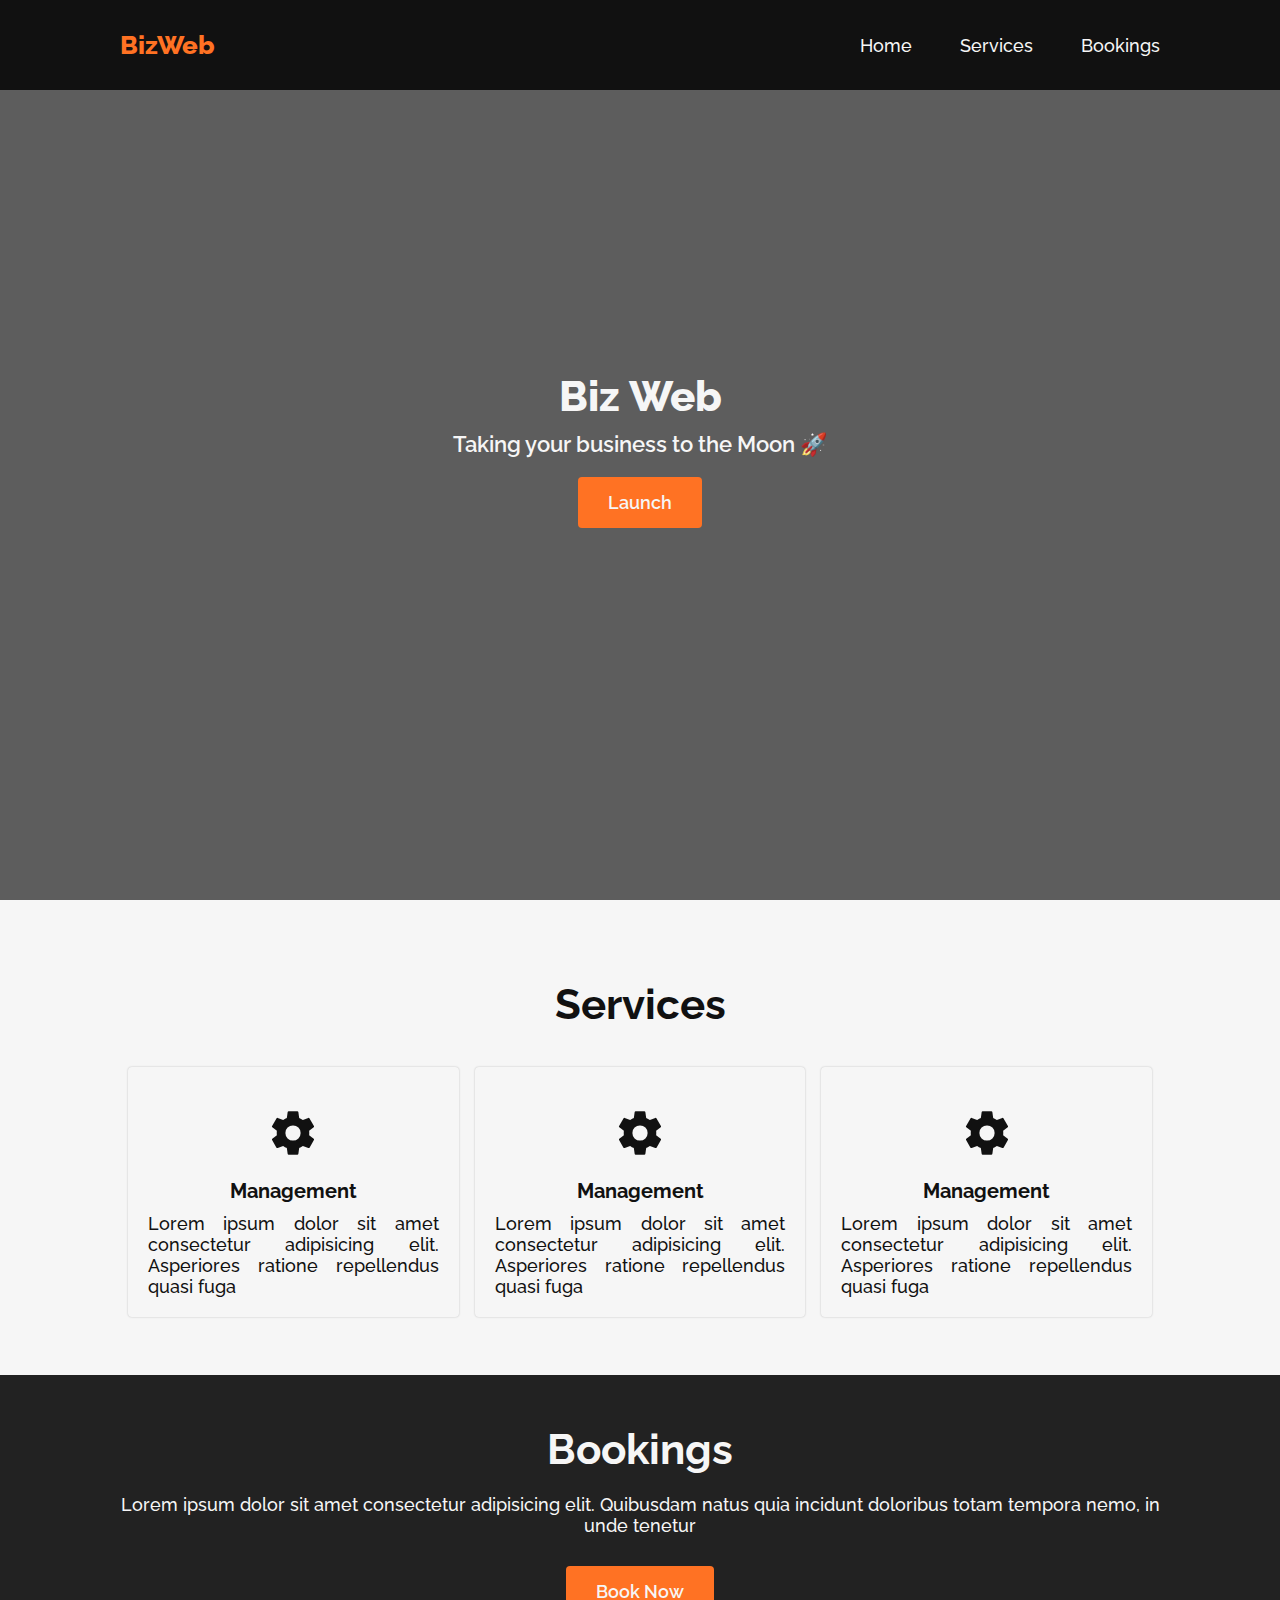
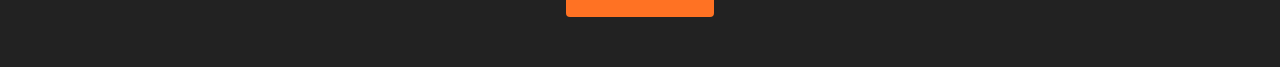
<file: Day 3/bizWeb/index.html>
<!DOCTYPE html>
<html lang="en">

<head>
    <meta charset="UTF-8">
    <meta http-equiv="X-UA-Compatible" content="IE=edge">
    <meta name="viewport" content="width=device-width, initial-scale=1.0">
    <link rel="preconnect" href="https://fonts.gstatic.com">
    <link href="https://fonts.googleapis.com/css2?family=Raleway:wght@300;400;500;600;700;800&display=swap"
        rel="stylesheet">
    <link href="https://fonts.googleapis.com/icon?family=Material+Icons" rel="stylesheet">
    <link rel="stylesheet" href="style.css">
    <title>Biz Web</title>
</head>

<body>
    <!-- Navbar Starts -->
    <nav class="navbar">
        <div class="logo">
            <a href="#home">
                BizWeb
            </a>
        </div>
        <div class="navLinks">
            <ul>
                <a class="navLink" href="#home">
                    <li>Home</li>
                </a>
                <a class="navLink" href="#services">
                    <li>Services</li>
                </a>
                <a class="navLink" href="#bookings">
                    <li>Bookings</li>
                </a>
            </ul>
        </div>
        <div class="burger">
            <i class="material-icons">menu</i>
        </div>
    </nav>
    <!-- Navbars Ends -->

    <!-- Hero Section Starts -->
    <section class="hero" id="home">
        <div class="overlay">
            <h1 class="title">
                Biz Web
            </h1>
            <p class="text">Taking your business to the Moon 🚀</p>
            <a href="#services" class="btn">Launch</a>
        </div>
    </section>
    <!-- Hero Section Ends -->

    <!-- Services Section Starts -->
    <section class="services section" id="services">
        <h2 class="title">Services</h2>
        <div class="cardRow">
            <div class="card">
                <div class="cardIcon">
                    <span class="material-icons">
                        settings
                    </span>
                </div>
                <div class="cardTitle">
                    Management
                </div>
                <div class="cardContent">
                    Lorem ipsum dolor sit amet consectetur adipisicing elit. Asperiores ratione repellendus quasi fuga
                </div>
            </div>
            <div class="card">
                <div class="cardIcon">
                    <span class="material-icons">
                        settings
                    </span>
                </div>
                <div class="cardTitle">
                    Management
                </div>
                <div class="cardContent">
                    Lorem ipsum dolor sit amet consectetur adipisicing elit. Asperiores ratione repellendus quasi fuga
                </div>
            </div>
            <div class="card">
                <div class="cardIcon">
                    <span class="material-icons">
                        settings
                    </span>
                </div>
                <div class="cardTitle">
                    Management
                </div>
                <div class="cardContent">
                    Lorem ipsum dolor sit amet consectetur adipisicing elit. Asperiores ratione repellendus quasi fuga
                </div>
            </div>

        </div>
    </section>
    <!-- Services Section Ends -->

    <!-- Bookings Section Starts -->
    <section class="bookings section" id="bookings">
        <h2 class="title">
            Bookings
        </h2>
        <p class="text">Lorem ipsum dolor sit amet consectetur adipisicing elit. Quibusdam natus quia incidunt doloribus
            totam tempora nemo, in unde tenetur
        </p>
        <a href="#" class="btn">Book Now</a>
    </section>
    <!-- Bookings Section Ends -->
    <script src="app.js"></script>
</body>

</html>
</file>
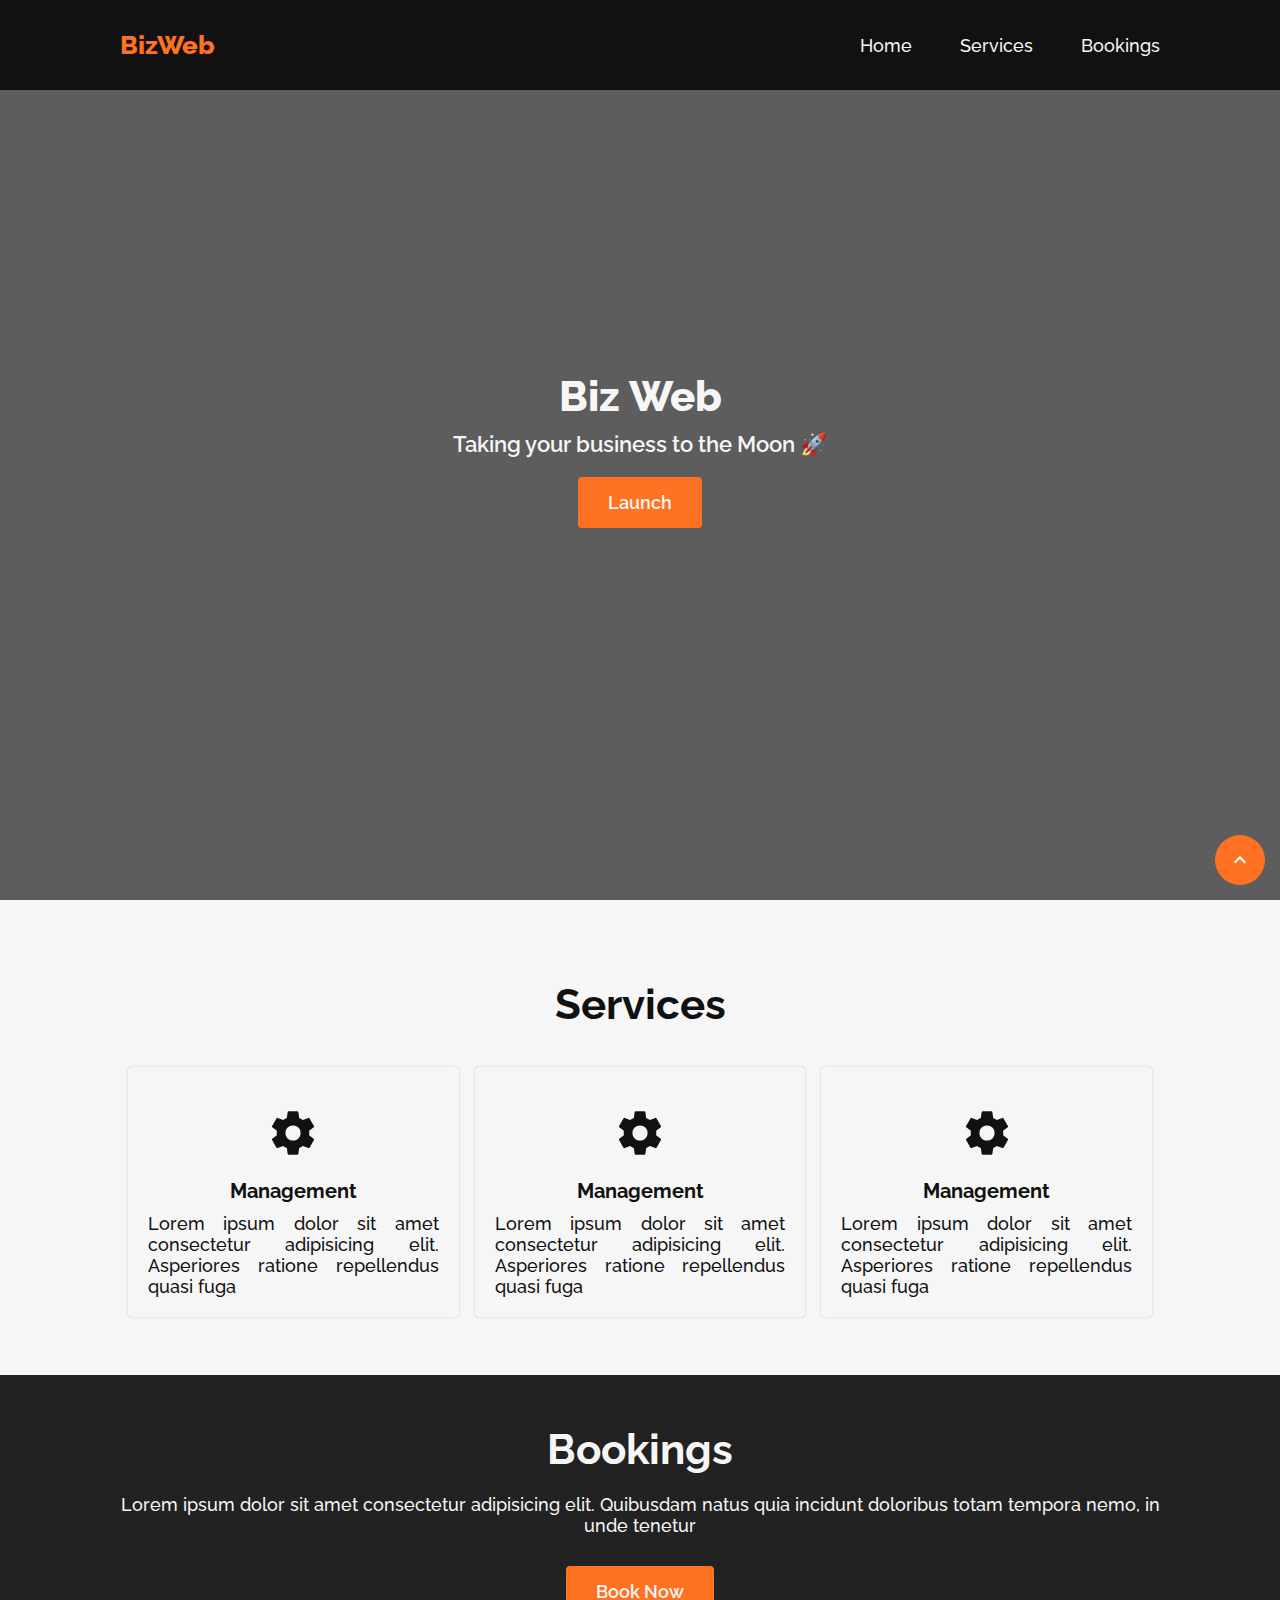
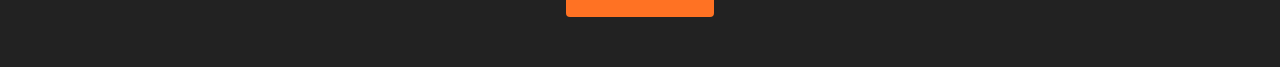
<file: Day 4/bizWeb/index.html>
<!DOCTYPE html>
<html lang="en">

<head>
    <meta charset="UTF-8">
    <meta http-equiv="X-UA-Compatible" content="IE=edge">
    <meta name="viewport" content="width=device-width, initial-scale=1.0">
    <link rel="preconnect" href="https://fonts.gstatic.com">
    <link href="https://fonts.googleapis.com/css2?family=Raleway:wght@300;400;500;600;700;800&display=swap"
        rel="stylesheet">
    <link href="https://fonts.googleapis.com/icon?family=Material+Icons" rel="stylesheet">
    <link rel="stylesheet" href="style.css">
    <title>Biz Web</title>
</head>

<body>
    <!-- Navbar Starts -->
    <nav class="navbar">
        <div class="logo">
            <a href="#home">
                BizWeb
            </a>
        </div>
        <div class="navLinks">
            <ul>
                <a class="navLink" href="#home">
                    <li>Home</li>
                </a>
                <a class="navLink" href="#services">
                    <li>Services</li>
                </a>
                <a class="navLink" href="#bookings">
                    <li>Bookings</li>
                </a>
            </ul>
        </div>
        <div class="burger">
            <i class="material-icons">menu</i>
        </div>
    </nav>
    <!-- Navbars Ends -->

    <!-- Hero Section Starts -->
    <section class="hero" id="home">
        <div class="overlay">
            <h1 class="title">
                Biz Web
            </h1>
            <p class="text">Taking your business to the Moon 🚀</p>
            <a href="#services" class="btn">Launch</a>
        </div>
    </section>
    <!-- Hero Section Ends -->

    <!-- Services Section Starts -->
    <section class="services section" id="services">
        <h2 class="title">Services</h2>
        <div class="cardRow">
            <div class="card">
                <div class="cardIcon">
                    <span class="material-icons">
                        settings
                    </span>
                </div>
                <div class="cardTitle">
                    Management
                </div>
                <div class="cardContent">
                    Lorem ipsum dolor sit amet consectetur adipisicing elit. Asperiores ratione repellendus quasi fuga
                </div>
            </div>
            <div class="card">
                <div class="cardIcon">
                    <span class="material-icons">
                        settings
                    </span>
                </div>
                <div class="cardTitle">
                    Management
                </div>
                <div class="cardContent">
                    Lorem ipsum dolor sit amet consectetur adipisicing elit. Asperiores ratione repellendus quasi fuga
                </div>
            </div>
            <div class="card">
                <div class="cardIcon">
                    <span class="material-icons">
                        settings
                    </span>
                </div>
                <div class="cardTitle">
                    Management
                </div>
                <div class="cardContent">
                    Lorem ipsum dolor sit amet consectetur adipisicing elit. Asperiores ratione repellendus quasi fuga
                </div>
            </div>

        </div>
    </section>
    <!-- Services Section Ends -->

    <!-- Bookings Section Starts -->
    <section class="bookings section" id="bookings">
        <h2 class="title">
            Bookings
        </h2>
        <p class="text">Lorem ipsum dolor sit amet consectetur adipisicing elit. Quibusdam natus quia incidunt doloribus
            totam tempora nemo, in unde tenetur
        </p>
        <a href="#" class="btn">Book Now</a>
    </section>
    <!-- Bookings Section Ends -->
    <!-- Scroll to top Button Starts -->
    <div class="scrBtn">
        <span class="material-icons">
            expand_less
        </span>
    </div>
    <!-- Scroll to top Button Ends -->
    <script src="app.js"></script>
</body>

</html>
</file>
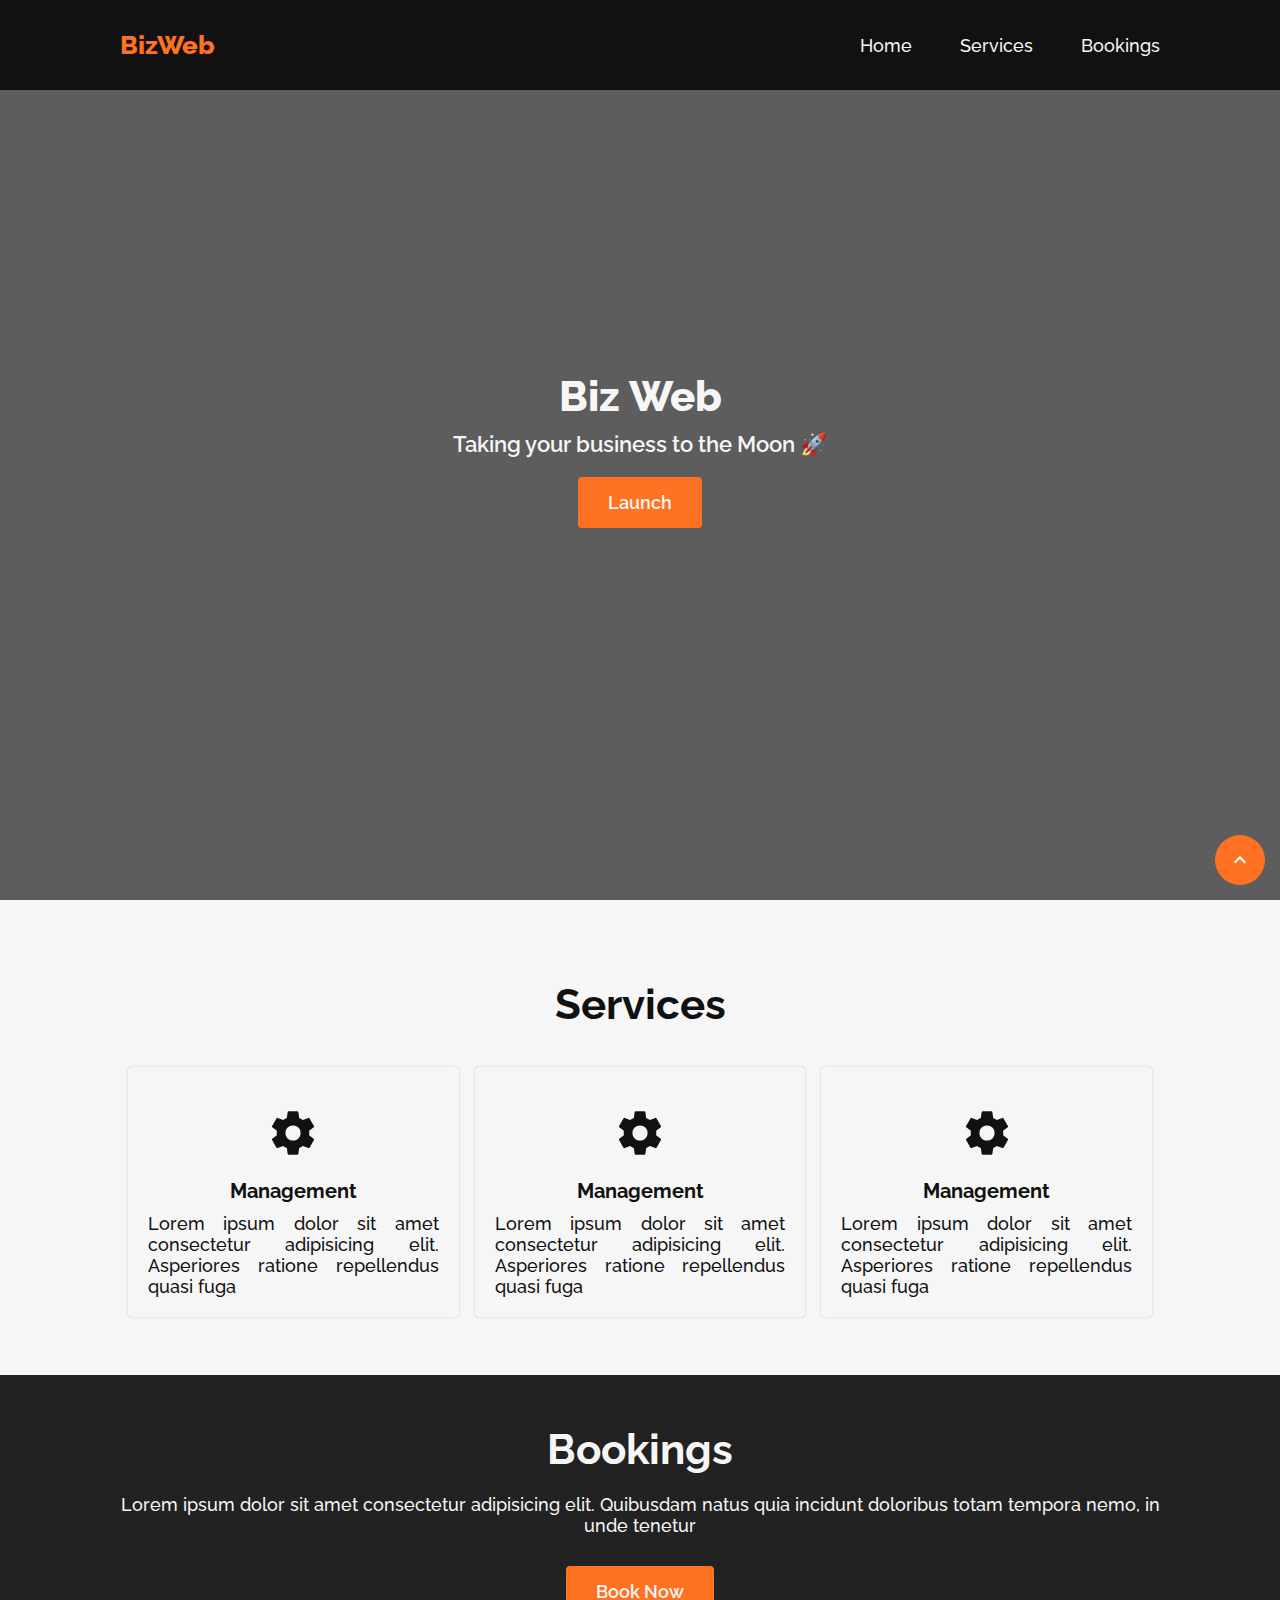
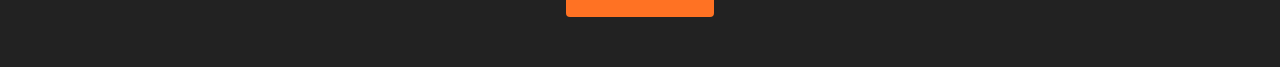
<file: Day 5/bizWeb/index.html>
<!DOCTYPE html>
<html lang="en">

<head>
    <meta charset="UTF-8">
    <meta http-equiv="X-UA-Compatible" content="IE=edge">
    <meta name="viewport" content="width=device-width, initial-scale=1.0">
    <link rel="preconnect" href="https://fonts.gstatic.com">
    <link href="https://fonts.googleapis.com/css2?family=Raleway:wght@300;400;500;600;700;800&display=swap"
        rel="stylesheet">
    <link href="https://fonts.googleapis.com/icon?family=Material+Icons" rel="stylesheet">
    <!-- <link href="https://unpkg.com/aos@2.3.1/dist/aos.css" rel="stylesheet"> -->
    <link rel="stylesheet" href="style.css">
    <title>Biz Web</title>
</head>

<body>
    <!-- Navbar Starts -->
    <nav class="navbar">
        <div class="logo">
            <a href="#home">
                BizWeb
            </a>
        </div>
        <div class="navLinks">
            <ul>
                <a class="navLink" href="#home">
                    <li>Home</li>
                </a>
                <a class="navLink" href="#services">
                    <li>Services</li>
                </a>
                <a class="navLink" href="#bookings">
                    <li>Bookings</li>
                </a>
            </ul>
        </div>
        <div class="burger">
            <i class="material-icons">menu</i>
        </div>
    </nav>
    <!-- Navbars Ends -->

    <!-- Hero Section Starts -->
    <section class="hero" id="home">
        <div class="overlay">
            <h1 class="title">
                Biz Web
            </h1>
            <p class="text">Taking your business to the Moon 🚀</p>
            <a href="#services" class="btn">Launch</a>
        </div>
    </section>
    <!-- Hero Section Ends -->

    <!-- Services Section Starts -->
    <section class="services section" id="services">
        <h2 class="title">Services</h2>
        <div class="cardRow">
            <div class="card">
                <div class="cardIcon">
                    <span class="material-icons">
                        settings
                    </span>
                </div>
                <div class="cardTitle">
                    Management
                </div>
                <div class="cardContent">
                    Lorem ipsum dolor sit amet consectetur adipisicing elit. Asperiores ratione repellendus quasi fuga
                </div>
            </div>
            <div class="card">
                <div class="cardIcon">
                    <span class="material-icons">
                        settings
                    </span>
                </div>
                <div class="cardTitle">
                    Management
                </div>
                <div class="cardContent">
                    Lorem ipsum dolor sit amet consectetur adipisicing elit. Asperiores ratione repellendus quasi fuga
                </div>
            </div>
            <div class="card">
                <div class="cardIcon">
                    <span class="material-icons">
                        settings
                    </span>
                </div>
                <div class="cardTitle">
                    Management
                </div>
                <div class="cardContent">
                    Lorem ipsum dolor sit amet consectetur adipisicing elit. Asperiores ratione repellendus quasi fuga
                </div>
            </div>

        </div>
    </section>
    <!-- Services Section Ends -->

    <!-- Bookings Section Starts -->
    <section class="bookings section" id="bookings">
        <h2 class="title">
            Bookings
        </h2>
        <p class="text">Lorem ipsum dolor sit amet consectetur adipisicing elit. Quibusdam natus quia incidunt doloribus
            totam tempora nemo, in unde tenetur
        </p>
        <a href="#" class="btn">Book Now</a>
    </section>
    <!-- Bookings Section Ends -->
    <!-- Scroll to top Button Starts -->
    <div class="scrBtn">
        <span class="material-icons">
            expand_less
        </span>
    </div>
    <!-- Scroll to top Button Ends -->

    <!-- <script src="https://unpkg.com/aos@2.3.1/dist/aos.js"></script>
    <script>
        AOS.init();
    </script> -->
    <script src="https://cdnjs.cloudflare.com/ajax/libs/gsap/3.6.1/gsap.min.js"
        integrity="sha512-cdV6j5t5o24hkSciVrb8Ki6FveC2SgwGfLE31+ZQRHAeSRxYhAQskLkq3dLm8ZcWe1N3vBOEYmmbhzf7NTtFFQ=="
        crossorigin="anonymous" referrerpolicy="no-referrer"></script>
    <script src="app.js"></script>
</body>

</html>
</file>
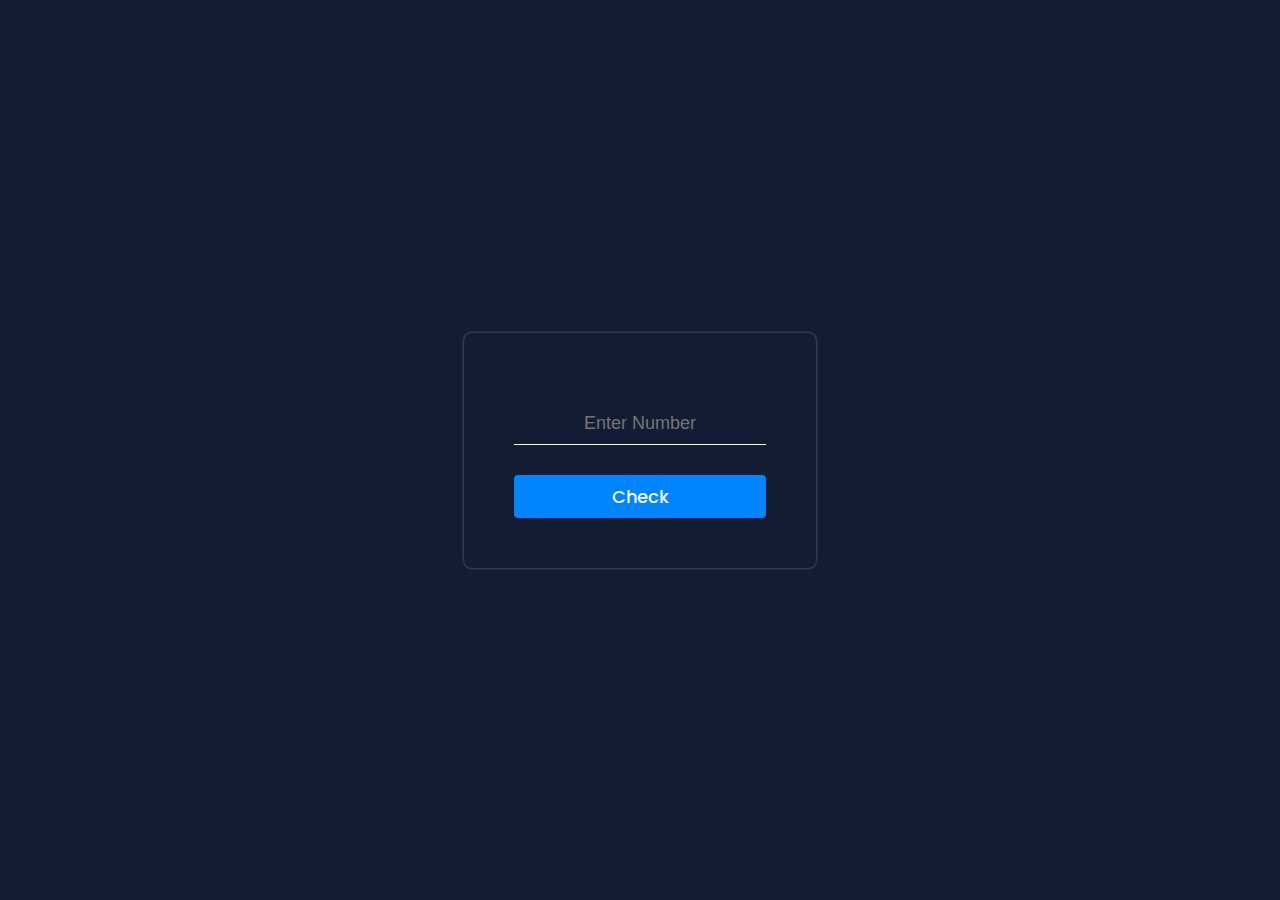
<file: Day 5/oddEvenApp/index.html>
<!DOCTYPE html>
<html lang="en">

<head>
    <meta charset="UTF-8">
    <meta http-equiv="X-UA-Compatible" content="IE=edge">
    <meta name="viewport" content="width=device-width, initial-scale=1.0">
    <title>Odd Even App</title>
    <link rel="preconnect" href="https://fonts.gstatic.com">
    <link href="https://fonts.googleapis.com/css2?family=Poppins:wght@400;500;600;700&display=swap" rel="stylesheet">
    <link rel="stylesheet" href="style.css">
</head>

<body>
    <div class="container">
        <div class="card">
            <div class="result"></div>
            <input type="text" class="input" placeholder="Enter Number">
            <div class="btn">Check</div>
        </div>
    </div>
    <script src="app.js"></script>
</body>

</html>
</file>
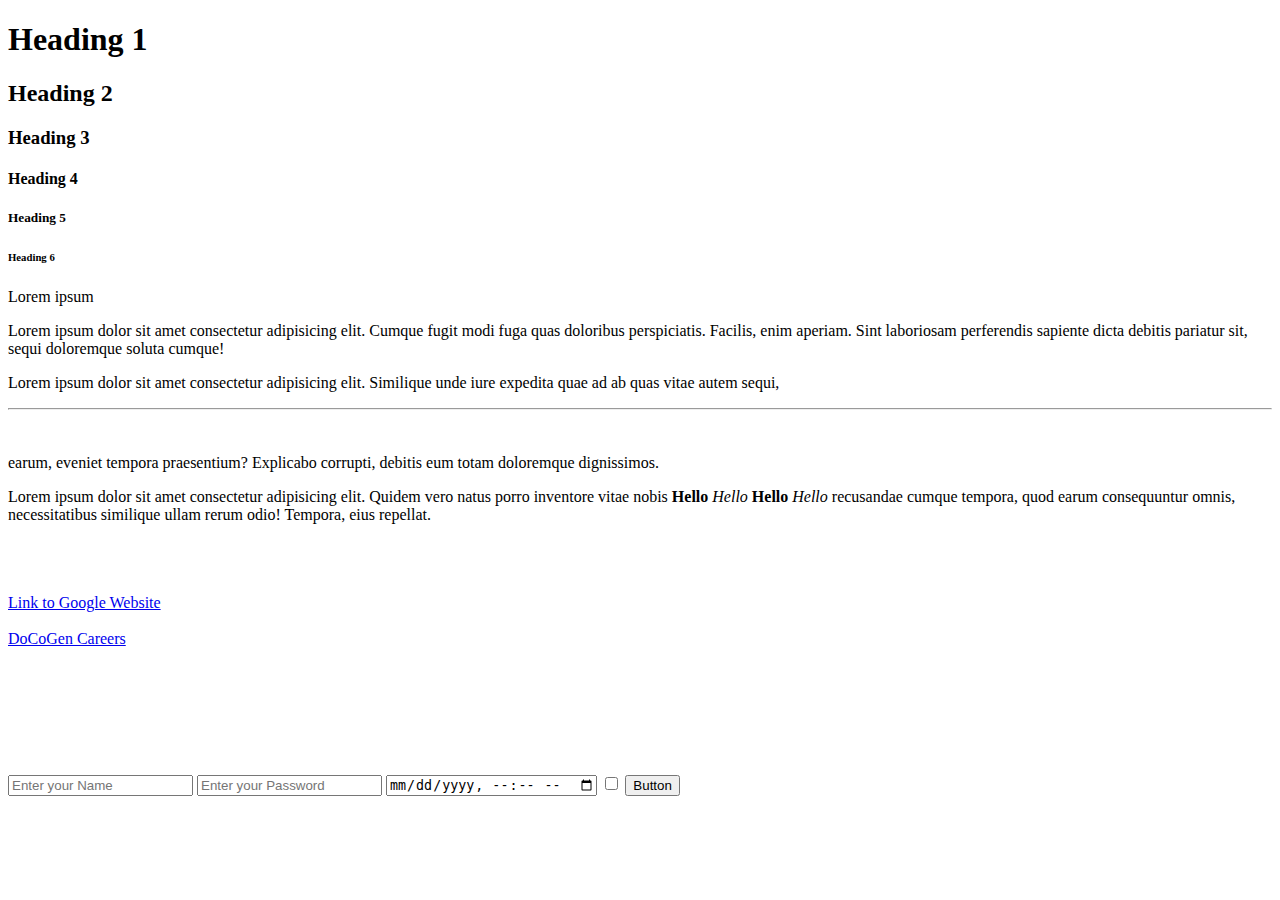
<file: Day 1/first.html>
<!DOCTYPE html>
<html lang="en">

<head>
    <meta charset="UTF-8" />
    <meta http-equiv="X-UA-Compatible" content="IE=edge" />
    <meta name="viewport" content="width=device-width, initial-scale=1.0" />
    <title>My 1st HTML Page</title>
</head>

<body>
    <!-- Basic HTML Tags -->
    <!-- Headings 
        - h1,h2,h3,h4,h5,h6 
        - Dependent
        - Block
    -->
    <h1>
        Heading 1
    </h1>
    <h2>
        Heading 2
    </h2>
    <h3>
        Heading 3
    </h3>
    <h4>
        Heading 4
    </h4>
    <h5>
        Heading 5
    </h5>
    <h6>
        Heading 6
    </h6>

    <!-- Parraghraphs
        - p
        - Dependent
        - Block
    -->
    <p>
        Lorem ipsum
    </p>
    <p>
        Lorem ipsum dolor sit amet consectetur adipisicing elit. Cumque fugit modi fuga quas doloribus perspiciatis.
        Facilis, enim aperiam. Sint laboriosam perferendis sapiente dicta debitis pariatur sit, sequi doloremque soluta
        cumque!
    </p>

    <!-- Bonus Tags
        - Break - <br />
        - Horizontal Line - <hr />
    -->
    <p>
        Lorem ipsum dolor sit amet consectetur adipisicing elit. Similique unde iure expedita quae ad ab quas vitae
        autem sequi,
        <br />
        <hr />
        <br />
        <br />
        earum, eveniet tempora praesentium? Explicabo corrupti, debitis eum totam doloremque dignissimos.
    </p>

    <!-- 
        Formatting tags
        - Bold, italics
        - Dependent
        - Inline
    -->

    <p>
        Lorem ipsum dolor sit amet consectetur adipisicing elit. Quidem vero natus porro inventore vitae nobis
        <b>
            Hello
        </b>
        <i>
            Hello
        </i>
        <strong>
            Hello
        </strong>
        <em>
            Hello
        </em>
        recusandae cumque tempora, quod earum consequuntur omnis, necessitatibus similique ullam rerum odio! Tempora,
        eius repellat.
    </p>
    <br />
    <br /><br />
    <!-- Link Tags/Hyperlinks -->
    <!-- 
        Anchor Tag
        - a
        - Dependent
        - Inline
     -->

    <a href="https://google.com" target="_blank">
        Link to Google Website
    </a>
    <br />
    <br />
    <a href="https://careers.docogen.com" target="_blank">
        DoCoGen Careers
    </a>
    <br />
    <br />
    <!-- Image Tag
        - img
        - Independent
        - Inline
        - src -> Source (This is where you specify image source)
        - alt -> Alternate Text (This is shown when the image is broken
        Search engines/Crawlers they read the alt text to understand what the image is about.
        )
    -->

    <!-- How can you add an image?
        1. Local Image - On your system (Inside the working directory)
        2. Online Images
            -> Unsplash
            -> Pexels
            -> Pixabay
            -> Freepik
    -->
    <!-- Online Images -->
    <!-- <img src="https://img.etimg.com/thumb/width-1200,height-900,imgsize-920116,resizemode-1,msid-66950888/magazines/travel/wish-to-enjoy-a-spectacular-sunrise-sunset-well-tell-you-where-to-go.jpg"
        alt="Sunrise" width="400px" />
    <br />
    <br />
    <img src="https://images.unsplash.com/photo-1601933470096-0e34634ffcde?ixid=MnwxMjA3fDF8MHxwaG90by1wYWdlfHx8fGVufDB8fHx8&ixlib=rb-1.2.1&auto=format&fit=crop&w=1050&q=80"
        alt="2 People talking" width="400px" /> -->

    <!-- Offline Images -->
    <!-- File Structure
        
        -Working Folder
            -html file
            -image.jpg
        
        src="image.jpg"
    -->
    <br />
    <br />
    <!-- <img src="image.jpg" alt="Book on a Table" width="400px"> -->
    <!-- File Structure
        
        -Working Folder
            -html file
            -folder
                -image.jpg
        
        src="./pics/flowers.jpg"
    -->
    <br />
    <br />
    <!-- <img src="./pics/flowers.jpg" alt="Book on a Table" width="400px"> -->
    <br />
    <br />
    <!-- Unsplash Random Image Link
        - https://source.unsplash.com/1600x900/?nature,water
    -->
    <!-- 
    <img src="https://source.unsplash.com/1600x900/?nature,water" alt="" width="400px" /> -->

    <!-- Lists
        -> Ordered
            1
            2
            3
        -> Unordered
            -
            -
            -
        - ol
            li
        - ul
            li
    -->
    <!-- <ol>
        <li>
            Item 1
        </li>
        <li>
            Item 2
        </li>
        <li>
            Item 3
        </li>
    </ol>
    <br />
    <br /><br />
    <ul>
        <li>
            Item 1
        </li>
        <li>
            Item 2
        </li>
        <li>
            Item 3
        </li>
    </ul> -->

    <!-- Tables (w3Schools) -->
    <!-- Embeds
        - iframe
        - Dependent
    -->
    <!-- <iframe src="https://careers.docogen.com" frameborder="0" width="1000px" height="800px"></iframe>

    <br />
    <br />
    <br />
    <br />
    <iframe width="560" height="315" src="https://www.youtube.com/embed/FywhodsehRM" title="YouTube video player"
        frameborder="0" allow="accelerometer; autoplay; clipboard-write; encrypted-media; gyroscope; picture-in-picture"
        allowfullscreen></iframe>
    <br />
    <br />
    <br />
    <br />
    <iframe
        src="https://www.google.com/maps/embed?pb=!1m18!1m12!1m3!1d497699.9973874144!2d77.35074421903857!3d12.95384772557775!2m3!1f0!2f0!3f0!3m2!1i1024!2i768!4f13.1!3m3!1m2!1s0x3bae1670c9b44e6d%3A0xf8dfc3e8517e4fe0!2sBengaluru%2C%20Karnataka!5e0!3m2!1sen!2sin!4v1621005756672!5m2!1sen!2sin"
        width="600" height="450" style="border:0;" allowfullscreen="" loading="lazy"></iframe>

    <br />
    <br />
    <br />
    <br />
    <iframe src="https://open.spotify.com/embed/track/2XU0oxnq2qxCpomAAuJY8K" width="300" height="380" frameborder="0"
        allowtransparency="true" allow="encrypted-media"></iframe> -->

    <!-- Inputs & Forms -->
    <!-- 
            Textbox
            checkbox
            button
            datepicker
            colorpicker
         -->
    <form>
        <input type="text" placeholder="Enter your Name" />
        <input type="password" placeholder="Enter your Password" />
        <input type="datetime-local" />
        <input type="checkbox" />
        <input type="submit" value="Button" />
    </form>
</body>

</html>
</file>
<file: Day 3/bizWeb/style.css>
/* Boilerplate for CSS */
* {
	margin: 0;
	padding: 0;
	box-sizing: border-box;
	scroll-behavior: smooth;
}

/* CSS Variables */
:root {
	--c-dark: #111111;
	--c-grey: #222222;
	--c-light: #f6f6f6;
	--c-brand: #ff7223;
}

/* Global CSS */
body {
	font-family: 'Raleway', sans-serif;
	font-size: 18px;
	font-weight: 500;
	background-color: var(--c-light);
	color: var(--c-dark);
}

a {
	text-decoration: none;
	color: inherit;
}

.section {
	padding: 50px 120px;
	width: 100%;
	display: flex;
	flex-direction: column;
	justify-content: center;
	align-items: center;
}

.section .title {
	font-size: 42px;
	margin: 30px 0;
}

.btn {
	background-color: var(--c-brand);
	padding: 15px 30px;
	border-radius: 4px;
	color: var(--c-light);
	font-weight: 600;
}

/* Navbar CSS */
.navbar {
	width: 100%;
	height: 10vh;
	background-color: var(--c-dark);
	color: var(--c-light);
	display: flex;
	justify-content: space-between;
	align-items: center;
	padding: 20px 120px;
	position: fixed;
	top: 0px;
}
.navbar .burger {
	display: none;
}
.navbar .logo {
	color: var(--c-brand);
	font-size: 26px;
	font-weight: 800;
}

.navbar .navLinks ul {
	width: 300px;
	display: flex;
	list-style-type: none;
	justify-content: space-between;
}

/* .navbar .navLinks .navLink {
	 margin-left: 40px; 
} */
.navbar .navLinks .navLink {
	transition: all 200ms ease-in-out;
}
.navbar .navLinks .navLink:hover {
	color: var(--c-brand);
}

/* Hero Section CSS */
.hero {
	width: 100%;
	height: 100vh;
	background-image: url(https://images.unsplash.com/photo-1520607162513-77705c0f0d4a?ixid=MnwxMjA3fDB8MHxwaG90by1wYWdlfHx8fGVufDB8fHx8&ixlib=rb-1.2.1&auto=format&fit=crop&w=1049&q=80);
	background-repeat: no-repeat;
	background-size: cover;
	background-position: center;
}

/* 
	background-image: url();
	background-repeat: no-repeat;
	background-size: cover;
	background-position: center;
*/

.hero .overlay {
	background-color: #0000009f;
	width: 100%;
	height: 100vh;
	display: flex;
	justify-content: center;
	align-items: center;
	flex-direction: column;
}

.hero .overlay .title {
	font-size: 42px;
	font-weight: 800;
	margin-bottom: 10px;
	color: var(--c-light);
}

.hero .overlay .text {
	font-size: 22px;
	font-weight: 600;
	margin-bottom: 20px;
	color: var(--c-light);
}

/* Services Section CSS */

.services .cardRow {
	display: flex;
	width: 100%;
	justify-content: space-between;
	align-items: center;
}

.services .cardRow .card {
	/* box-shadow: x y spread color; */
	box-shadow: 0px 0px 2px #0000003d;
	border-radius: 4px;
	margin: 8px;
	padding: 20px;
	transition: all 200ms ease-in-out;
}

.services .cardRow .card .cardIcon {
	display: flex;
	justify-content: center;
	align-items: center;
	padding: 20px;
	transition: all 200ms ease-in-out;
}

.services .cardRow .card .cardIcon span {
	font-size: 52px;
}

.services .cardRow .card .cardTitle {
	font-size: 20px;
	font-weight: 700;
	text-align: center;
	margin-bottom: 10px;
}

.services .cardRow .card .cardContent {
	text-align: justify;
}

.services .cardRow .card:hover {
	transform: scale(1.06);
}

.services .cardRow .card:hover .cardIcon {
	color: var(--c-brand);
}

/* 
	transform
	transition
*/

/* Bookings Section CSS */
.bookings {
	background-color: var(--c-grey);
	color: var(--c-light);
}

.bookings .title {
	margin-top: 0;
	margin-bottom: 20px;
}
.bookings .text {
	text-align: center;
	margin-bottom: 30px;
}

/* We use Media Queries to make our website responsive */
/* When you are writing the PC CSS first */
/* @media screen and (max-width:768px) - Tablet Size */
/* @media screen and (max-width:640px) - Mobile Size*/

/* When you are writing Mobile CSS first */
/* @media screen and (min-width:640px) - Tablet Size */
/* @media screen and (min-width:640px) - Mobile Size */

/* Tablet Size CSS */
@media screen and (max-width: 768px) {
	.services .cardRow {
		flex-direction: column;
	}
	.navbar {
		padding: 20px 30px;
	}
	.navbar .navLinks {
		position: absolute;
		top: 10vh;
		right: 0;
		background-color: var(--c-grey);
		width: 70%;
		height: 90vh;
		display: flex;
		justify-content: center;
		align-items: center;
		transition: all 200ms;
		transform: translatex(100%);
	}
	.navbar .navLinks ul {
		display: flex;
		width: 100%;
		flex-direction: column;
		justify-content: space-between;
		align-items: center;
		height: 40vh;
	}

	.navbar.open .navLinks {
		transform: translatex(1%);
	}
	.navbar .burger {
		display: block;
		cursor: pointer;
	}

	.navbar .burger .material-icons {
		font-size: 32px;
	}

	.navbar .burger:hover {
		color: var(--c-brand);
	}
}

/* Mobile Size CSS */
@media screen and (max-width: 640px) {
	.hero .overlay .title {
		font-size: 32px;
	}

	.hero .overlay .text {
		font-size: 18px;
		font-weight: 600;
		margin-bottom: 20px;
		color: var(--c-light);
	}
	.section {
		padding: 30px;
	}

	.section .title {
		font-size: 32px;
		margin: 30px 0;
	}
	.bookings .text {
		text-align: justify;
	}
}
</file>
<file: Day 4/bizWeb/style.css>
/* Boilerplate for CSS */
* {
	margin: 0;
	padding: 0;
	box-sizing: border-box;
	scroll-behavior: smooth;
}

/* CSS Variables */
:root {
	--c-dark: #111111;
	--c-grey: #222222;
	--c-light: #f6f6f6;
	--c-brand: #ff7223;
}

/* Global CSS */
body {
	font-family: 'Raleway', sans-serif;
	font-size: 18px;
	font-weight: 500;
	background-color: var(--c-light);
	color: var(--c-dark);
}

a {
	text-decoration: none;
	color: inherit;
}

.section {
	padding: 50px 120px;
	width: 100%;
	display: flex;
	flex-direction: column;
	justify-content: center;
	align-items: center;
}

.section .title {
	font-size: 42px;
	margin: 30px 0;
}

.btn {
	background-color: var(--c-brand);
	padding: 15px 30px;
	border-radius: 4px;
	color: var(--c-light);
	font-weight: 600;
}

/* Navbar CSS */
.navbar {
	width: 100%;
	height: 10vh;
	background-color: var(--c-dark);
	color: var(--c-light);
	display: flex;
	justify-content: space-between;
	align-items: center;
	padding: 20px 120px;
	position: fixed;
	top: 0px;
}
.navbar .burger {
	display: none;
}
.navbar .logo {
	color: var(--c-brand);
	font-size: 26px;
	font-weight: 800;
}

.navbar .navLinks ul {
	width: 300px;
	display: flex;
	list-style-type: none;
	justify-content: space-between;
}

/* .navbar .navLinks .navLink {
	 margin-left: 40px; 
} */
.navbar .navLinks .navLink {
	transition: all 200ms ease-in-out;
}
.navbar .navLinks .navLink:hover {
	color: var(--c-brand);
}

/* Hero Section CSS */
.hero {
	width: 100%;
	height: 100vh;
	background-image: url(https://images.unsplash.com/photo-1520607162513-77705c0f0d4a?ixid=MnwxMjA3fDB8MHxwaG90by1wYWdlfHx8fGVufDB8fHx8&ixlib=rb-1.2.1&auto=format&fit=crop&w=1049&q=80);
	background-repeat: no-repeat;
	background-size: cover;
	background-position: center;
}

/* 
	background-image: url();
	background-repeat: no-repeat;
	background-size: cover;
	background-position: center;
*/

.hero .overlay {
	background-color: #0000009f;
	width: 100%;
	height: 100vh;
	display: flex;
	justify-content: center;
	align-items: center;
	flex-direction: column;
}

.hero .overlay .title {
	font-size: 42px;
	font-weight: 800;
	margin-bottom: 10px;
	color: var(--c-light);
}

.hero .overlay .text {
	font-size: 22px;
	font-weight: 600;
	margin-bottom: 20px;
	color: var(--c-light);
}

/* Services Section CSS */

.services .cardRow {
	display: flex;
	width: 100%;
	justify-content: space-between;
	align-items: center;
}

.services .cardRow .card {
	/* box-shadow: x y spread color; */
	box-shadow: 0px 0px 2px #0000003d;
	border-radius: 4px;
	margin: 8px;
	padding: 20px;
	transition: all 200ms ease-in-out;
}

.services .cardRow .card .cardIcon {
	display: flex;
	justify-content: center;
	align-items: center;
	padding: 20px;
	transition: all 200ms ease-in-out;
}

.services .cardRow .card .cardIcon span {
	font-size: 52px;
}

.services .cardRow .card .cardTitle {
	font-size: 20px;
	font-weight: 700;
	text-align: center;
	margin-bottom: 10px;
}

.services .cardRow .card .cardContent {
	text-align: justify;
}

.services .cardRow .card:hover {
	transform: scale(1.06);
}

.services .cardRow .card:hover .cardIcon {
	color: var(--c-brand);
}

/* 
	transform
	transition
*/

/* Bookings Section CSS */
.bookings {
	background-color: var(--c-grey);
	color: var(--c-light);
}

.bookings .title {
	margin-top: 0;
	margin-bottom: 20px;
}
.bookings .text {
	text-align: center;
	margin-bottom: 30px;
}

.scrBtn {
	position: fixed;
	bottom: 15px;
	right: 15px;
	width: 50px;
	height: 50px;
	background-color: var(--c-brand);
	color: var(--c-light);
	display: flex;
	justify-content: center;
	align-items: center;
	clip-path: circle(50%);
	cursor: pointer;
}

/* We use Media Queries to make our website responsive */
/* When you are writing the PC CSS first */
/* @media screen and (max-width:768px) - Tablet Size */
/* @media screen and (max-width:640px) - Mobile Size*/

/* When you are writing Mobile CSS first */
/* @media screen and (min-width:640px) - Tablet Size */
/* @media screen and (min-width:640px) - Mobile Size */

/* Tablet Size CSS */
@media screen and (max-width: 768px) {
	.services .cardRow {
		flex-direction: column;
	}
	.navbar {
		padding: 20px 30px;
	}
	.navbar .navLinks {
		position: absolute;
		top: 10vh;
		right: 0;
		background-color: var(--c-grey);
		width: 70%;
		height: 90vh;
		display: flex;
		justify-content: center;
		align-items: center;
		transition: all 200ms;
		transform: translatex(100%);
	}
	.navbar .navLinks ul {
		display: flex;
		width: 100%;
		flex-direction: column;
		justify-content: space-between;
		align-items: center;
		height: 40vh;
	}

	.navbar.open .navLinks {
		transform: translatex(1%);
	}
	.navbar .burger {
		display: block;
		cursor: pointer;
	}

	.navbar .burger .material-icons {
		font-size: 32px;
	}

	.navbar .burger:hover {
		color: var(--c-brand);
	}
}

/* Mobile Size CSS */
@media screen and (max-width: 640px) {
	.hero .overlay .title {
		font-size: 32px;
	}

	.hero .overlay .text {
		font-size: 18px;
		font-weight: 600;
		margin-bottom: 20px;
		color: var(--c-light);
	}
	.section {
		padding: 30px;
	}

	.section .title {
		font-size: 32px;
		margin: 30px 0;
	}
	.bookings .text {
		text-align: justify;
	}
}
</file>
<file: Day 5/bizWeb/style.css>
/* Boilerplate for CSS */
* {
	margin: 0;
	padding: 0;
	box-sizing: border-box;
	scroll-behavior: smooth;
}

/* CSS Variables */
:root {
	--c-dark: #111111;
	--c-grey: #222222;
	--c-light: #f6f6f6;
	--c-brand: #ff7223;
}

/* Global CSS */
body {
	font-family: 'Raleway', sans-serif;
	font-size: 18px;
	font-weight: 500;
	background-color: var(--c-light);
	color: var(--c-dark);
}

a {
	text-decoration: none;
	color: inherit;
}

.section {
	padding: 50px 120px;
	width: 100%;
	display: flex;
	flex-direction: column;
	justify-content: center;
	align-items: center;
}

.section .title {
	font-size: 42px;
	margin: 30px 0;
}

.btn {
	background-color: var(--c-brand);
	padding: 15px 30px;
	border-radius: 4px;
	color: var(--c-light);
	font-weight: 600;
}

/* Navbar CSS */
.navbar {
	width: 100%;
	height: 10vh;
	background-color: var(--c-dark);
	color: var(--c-light);
	display: flex;
	justify-content: space-between;
	align-items: center;
	padding: 20px 120px;
	position: fixed;
	top: 0px;
	z-index: 999;
}
.navbar .burger {
	display: none;
}
.navbar .logo {
	color: var(--c-brand);
	font-size: 26px;
	font-weight: 800;
}

.navbar .navLinks ul {
	width: 300px;
	display: flex;
	list-style-type: none;
	justify-content: space-between;
}

/* .navbar .navLinks .navLink {
	 margin-left: 40px; 
} */
.navbar .navLinks .navLink {
	transition: all 200ms ease-in-out;
}
.navbar .navLinks .navLink:hover {
	color: var(--c-brand);
}

/* Hero Section CSS */
.hero {
	width: 100%;
	height: 100vh;
	background-image: url(https://images.unsplash.com/photo-1520607162513-77705c0f0d4a?ixid=MnwxMjA3fDB8MHxwaG90by1wYWdlfHx8fGVufDB8fHx8&ixlib=rb-1.2.1&auto=format&fit=crop&w=1049&q=80);
	background-repeat: no-repeat;
	background-size: cover;
	background-position: center;
}

/* 
	background-image: url();
	background-repeat: no-repeat;
	background-size: cover;
	background-position: center;
*/

.hero .overlay {
	background-color: #0000009f;
	width: 100%;
	height: 100vh;
	display: flex;
	justify-content: center;
	align-items: center;
	flex-direction: column;
}

.hero .overlay .title {
	font-size: 42px;
	font-weight: 800;
	margin-bottom: 10px;
	color: var(--c-light);
}

.hero .overlay .text {
	font-size: 22px;
	font-weight: 600;
	margin-bottom: 20px;
	color: var(--c-light);
}

/* Services Section CSS */

.services .cardRow {
	display: flex;
	width: 100%;
	justify-content: space-between;
	align-items: center;
}

.services .cardRow .card {
	/* box-shadow: x y spread color; */
	box-shadow: 0px 0px 2px #0000003d;
	border-radius: 4px;
	margin: 8px;
	padding: 20px;
	transition: all 200ms ease-in-out;
}

.services .cardRow .card .cardIcon {
	display: flex;
	justify-content: center;
	align-items: center;
	padding: 20px;
	transition: all 200ms ease-in-out;
}

@keyframes bounce {
	0% {
		transform: translateY(0%);
	}
	50% {
		transform: translateY(-10%);
	}
	100% {
		transform: translateY(0%);
	}
}

.services .cardRow .card .cardIcon span {
	font-size: 52px;
}

.services .cardRow .card .cardTitle {
	font-size: 20px;
	font-weight: 700;
	text-align: center;
	margin-bottom: 10px;
}

.services .cardRow .card .cardContent {
	text-align: justify;
}

.services .cardRow .card:hover {
	transform: scale(1.06);
}

.services .cardRow .card:hover .cardIcon {
	color: var(--c-brand);
	animation: bounce 1s linear infinite;
}

/* 
	transform
	transition
*/

/* Bookings Section CSS */
.bookings {
	background-color: var(--c-grey);
	color: var(--c-light);
}

.bookings .title {
	margin-top: 0;
	margin-bottom: 20px;
}
.bookings .text {
	text-align: center;
	margin-bottom: 30px;
}

.scrBtn {
	position: fixed;
	bottom: 15px;
	right: 15px;
	width: 50px;
	height: 50px;
	background-color: var(--c-brand);
	color: var(--c-light);
	display: flex;
	justify-content: center;
	align-items: center;
	clip-path: circle(50%);
	cursor: pointer;
}

/* We use Media Queries to make our website responsive */
/* When you are writing the PC CSS first */
/* @media screen and (max-width:768px) - Tablet Size */
/* @media screen and (max-width:640px) - Mobile Size*/

/* When you are writing Mobile CSS first */
/* @media screen and (min-width:640px) - Tablet Size */
/* @media screen and (min-width:640px) - Mobile Size */

/* Tablet Size CSS */
@media screen and (max-width: 768px) {
	.services .cardRow {
		flex-direction: column;
	}
	.navbar {
		padding: 20px 30px;
	}
	.navbar .navLinks {
		position: absolute;
		top: 10vh;
		right: 0;
		background-color: var(--c-grey);
		width: 70%;
		height: 90vh;
		display: flex;
		justify-content: center;
		align-items: center;
		transition: all 200ms;
		transform: translatex(100%);
	}
	.navbar .navLinks ul {
		display: flex;
		width: 100%;
		flex-direction: column;
		justify-content: space-between;
		align-items: center;
		height: 40vh;
	}

	.navbar.open .navLinks {
		transform: translatex(1%);
	}
	.navbar .burger {
		display: block;
		cursor: pointer;
	}

	.navbar .burger .material-icons {
		font-size: 32px;
	}

	.navbar .burger:hover {
		color: var(--c-brand);
	}
}

/* Mobile Size CSS */
@media screen and (max-width: 640px) {
	.hero .overlay .title {
		font-size: 32px;
	}

	.hero .overlay .text {
		font-size: 18px;
		font-weight: 600;
		margin-bottom: 20px;
		color: var(--c-light);
	}
	.section {
		padding: 30px;
	}

	.section .title {
		font-size: 32px;
		margin: 30px 0;
	}
	.bookings .text {
		text-align: justify;
	}
}
</file>
<file: Day 5/oddEvenApp/style.css>
* {
	margin: 0;
	padding: 0;
	box-sizing: border-box;
}

body {
	font-family: 'Poppins', sans-serif;
	font-weight: 500;
	font-size: 18px;
}

.container {
	width: 100%;
	height: 100vh;
	display: flex;
	justify-content: center;
	align-items: center;
	background-color: #121c33;
	color: #f6f6f6;
}

.card {
	padding: 50px;
	box-shadow: 0px 0px 3px #ffffff65;
	border-radius: 8px;
	text-align: center;
}

.card .result {
	margin-bottom: 20px;
	font-size: 22px;
}

.card .input {
	padding: 10px;
	outline: none;
	border: none;
	border-bottom: 1px solid #f6f6f6;
	background-color: transparent;
	color: #f6f6f6;
	font-size: 18px;
	margin-bottom: 10px;
	text-align: center;
	transition: all 200ms ease-in-out;
}

.card .input:focus {
	border-bottom: 2px solid #0085ff;
	color: #0085ff;
}

.card .btn {
	margin-top: 20px;
	background-color: #0085ff;
	padding: 8px 30px;
	border-radius: 4px;
	cursor: pointer;
	transition: all 200ms ease-in-out;
}

.card .btn:hover {
	transform: scale(1.04);
}

.card.error .result {
	color: rgb(255, 31, 31);
}

.card.error .input {
	border-bottom: 2px solid rgb(255, 31, 31);
	color: rgb(255, 31, 31);
}
.card.success .result {
	color: rgb(31, 255, 50);
}

.card.success .input {
	border-bottom: 2px solid rgb(31, 255, 50);
	color: rgb(31, 255, 50);
}
</file>
